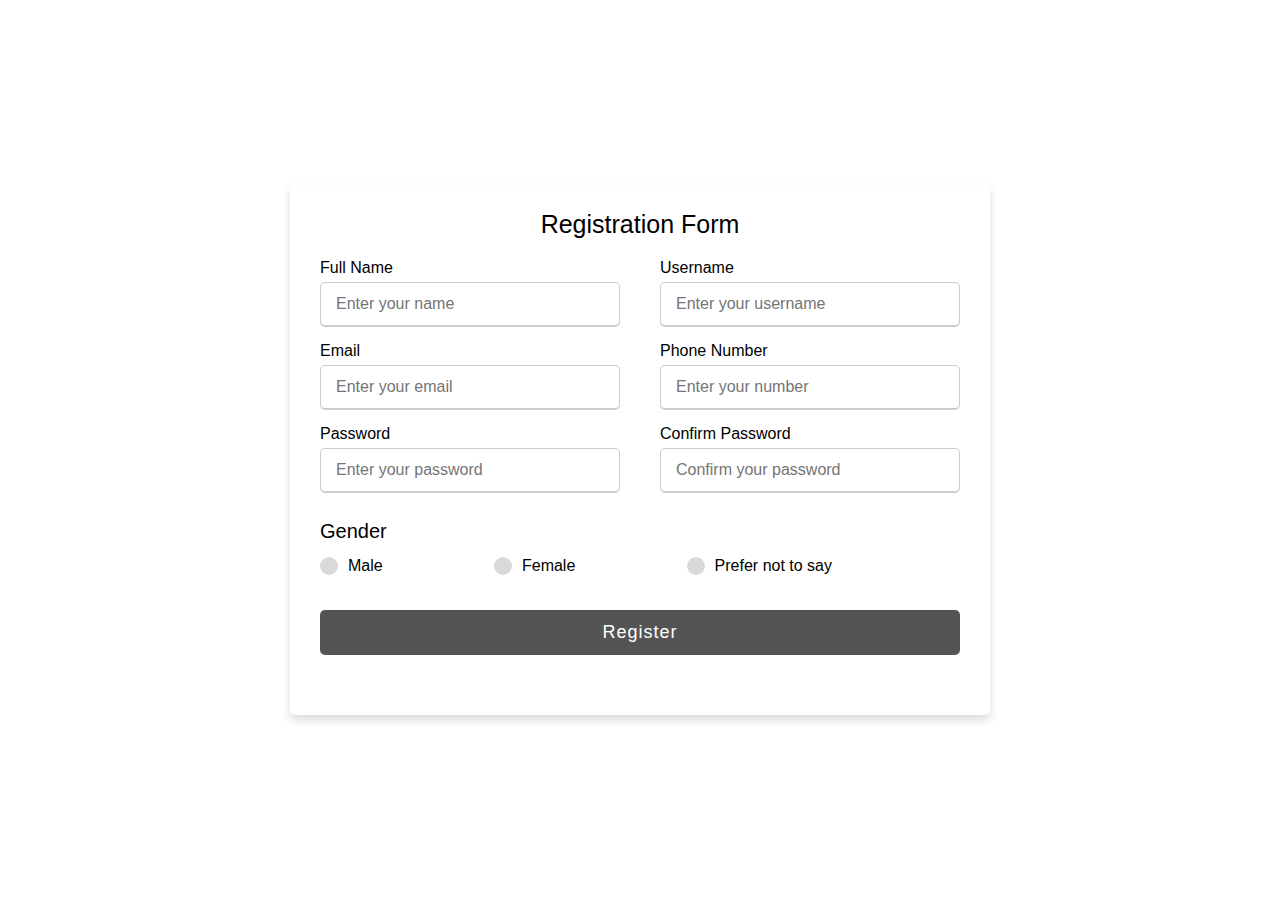
<file: task_3-registration form/index.html>
<!DOCTYPE html>

<html lang="en" dir="ltr">
  <head>
    <meta charset="UTF-8">
    <link rel="stylesheet" href="style.css">
    <link rel="shortcut icon" href="./images.png" type="image/x-icon">
    <title>registration form </title>
   </head>
<body action=>
  <div class="container">
    <div class="title">Registration Form</div>
    <div class="content">
      <form action="#">
        <div class="user-details">
          <div class="input-box">
            <span class="details">Full Name</span>
            <input type="text" placeholder="Enter your name" required>
          </div>
          <div class="input-box">
            <span class="details">Username</span>
            <input type="text" placeholder="Enter your username" required>
          </div>
          <div class="input-box">
            <span class="details">Email</span>
            <input type="text" placeholder="Enter your email" required>
          </div>
          <div class="input-box">
            <span class="details">Phone Number</span>
            <input type="text" placeholder="Enter your number" required>
          </div>
          <div class="input-box">
            <span class="details">Password</span>
            <input type="text" placeholder="Enter your password" required>
          </div>
          <div class="input-box">
            <span class="details">Confirm Password</span>
            <input type="text" placeholder="Confirm your password" required>
          </div>
        </div>
        <div class="gender-details">
          <input type="radio" name="gender" id="dot-1">
          <input type="radio" name="gender" id="dot-2">
          <input type="radio" name="gender" id="dot-3">
          <span class="gender-title">Gender</span>
          <div class="category">
            <label for="dot-1">
            <span class="dot one"></span>
            <span class="gender">Male</span>
          </label>
          <label for="dot-2">
            <span class="dot two"></span>
            <span class="gender">Female</span>
          </label>
          <label for="dot-3">
            <span class="dot three"></span>
            <span class="gender">Prefer not to say</span>
            </label>
          </div>
        </div>
        <div class="button">
          <input type="submit" value="Register">
        </div>
      </form>
    </div>
  </div>

</body>
</html>
</file>
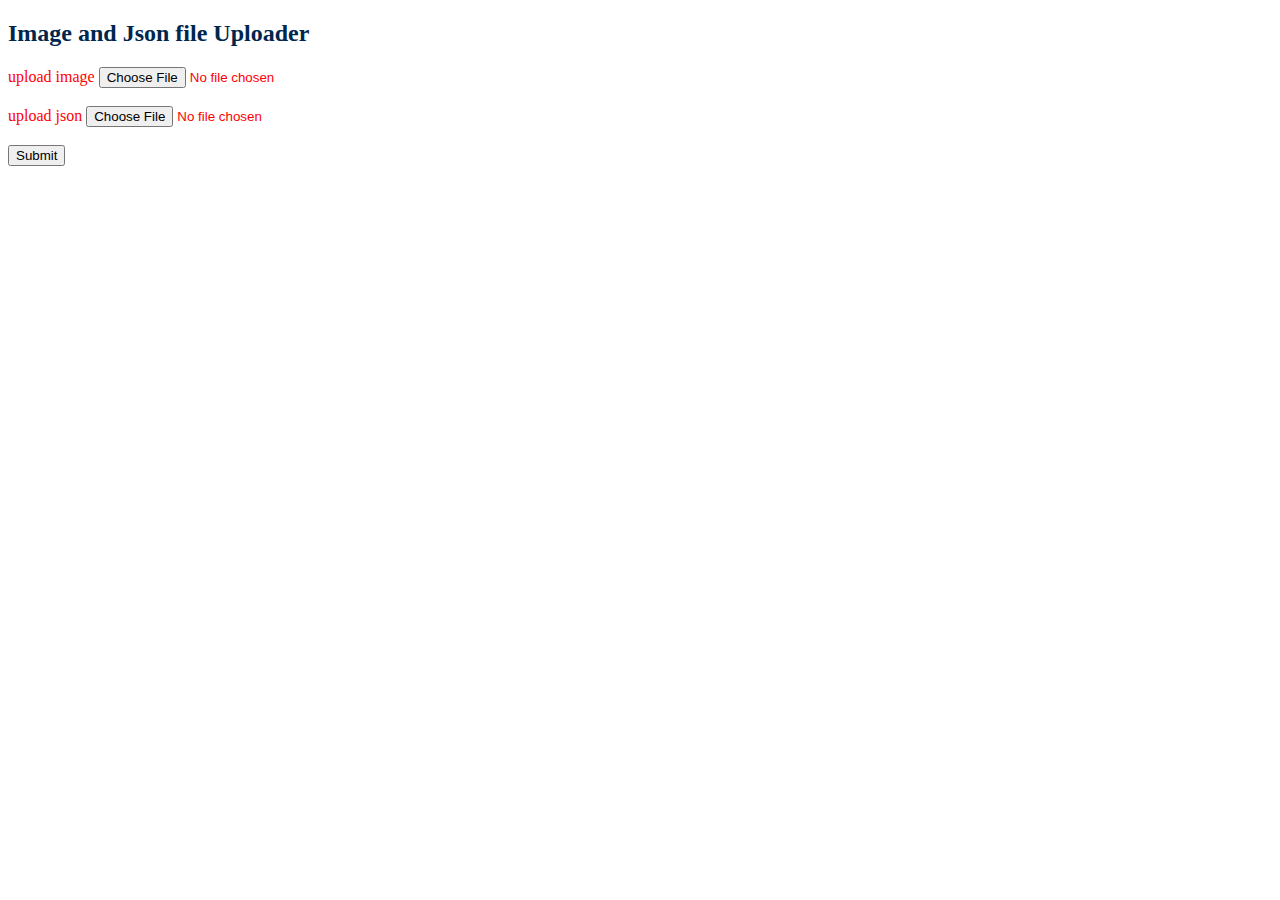
<file: img&json/assignment.html>
<!DOCTYPE html>
<html lang="en">
<head>
    <meta name="Image and Json file Uploader" content="width=device-width, initial-scale=1.0">
    <title>File_uploader</title>
</head>
<body>
<body style="color:red;">
    <h2 style="color:#00264d;">Image and Json file Uploader</h2>

<form action="blank.html" target="_blank">
upload image
<input type="file" id="image" accept="image/*" required><br>
<br>
upload json
<input type="file" id="json" accept=".json" required><br>
<br>
<div>
    <input type="submit">
</div>
</form>  
<script>
    document.querySelector("#image").addEventListener("change",function(){
    const reader=new FileReader();
    reader.addEventListener("load",()=>{
    localStorage.setItem("recent-image", reader.result);
    }); 
    reader.readAsDataURL(this.files[0]);
    });
    document.getElementById("json").addEventListener("change", function() {
      var file = document.getElementById("json").files[0];
      var fileread = new FileReader();
      fileread.onload = function(e) {
        var content = e.target.result;
        var data = JSON.parse(content); 
        localStorage.setItem("text", JSON.stringify(data));
      };
      fileread.readAsText(file);
    });
    </script>
</body>
</html>
</file>
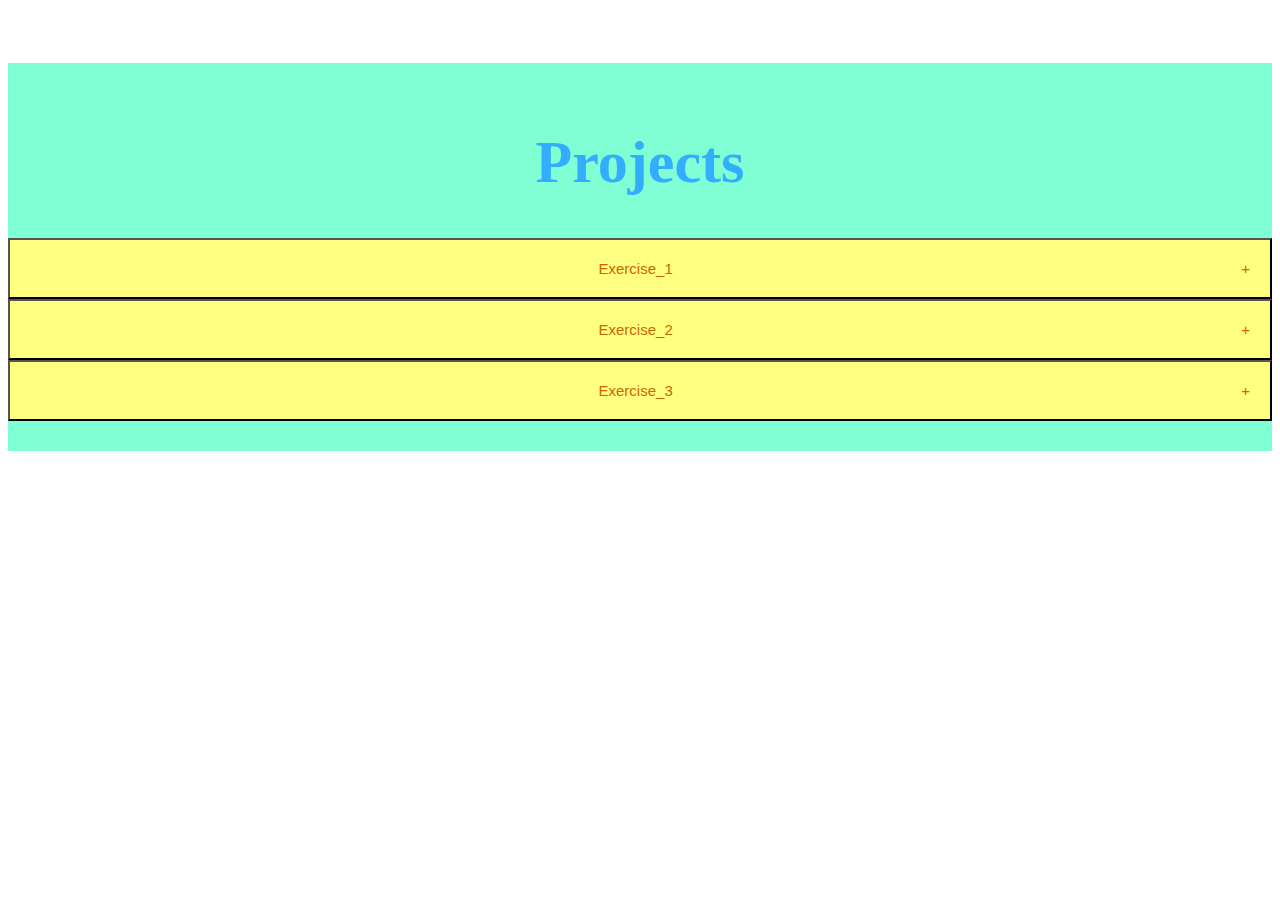
<file: task6/collapse.html>
<!DOCTYPE html>
<html lang="en">
<head>
    <meta charset="UTF-8">
    <meta name="viewport" content="width=device-width, initial-scale=1.0">
    <title>Collapse_Tabs</title>
    <link rel="stylesheet" href="collapse.css">
</head>
<body>
    <div class="container">
        <div class="header">
            <h1>Projects</h1>
            </div>
                <button class="tab">Exercise_1</button>
                <div class="content">
                    <a href="" target="">task-1</a>
                    <a href="" target="">task-2</a>
                    <a href="" target="">task-3</a>
                    <a href="" target="">task-4</a>
                    <a href="" target="">task-5</a>
                </div>
                <button class="tab">Exercise_2</button>
                <div class="content">
                    <a href="" target="">task-1</a>
                    <a href="" target="">task-2</a>
                    <a href="" target="">task-3</a>
                    <a href="" target="">task-4</a>
                    <a href="" target="">task-5</a>
                    </div>
                    <button class="tab">Exercise_3</button>
                <div class="content">
                    <a href="" target="">task-1</a>
                    <a href="" target="">task-2</a>
                    <a href="" target="">task-3</a>
                    <a href="" target="">task-4</a>
                    <a href="" target="">task-5</a>
                </div>
    </div>
    <script src="collapse.js"></script>
</body>
</html>
</file>
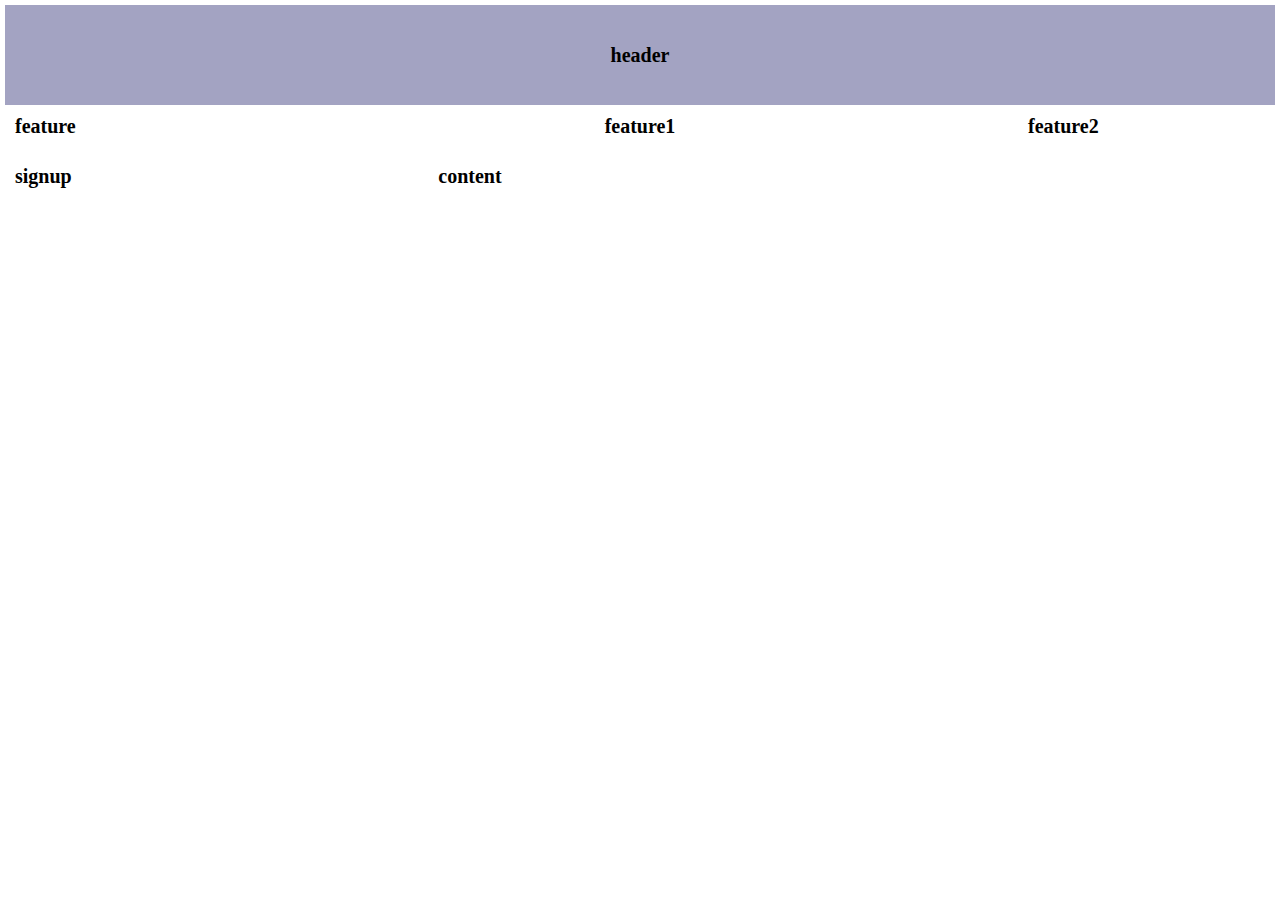
<file: task_1-Layout/layout.html>
<!DOCTYPE html>
<html lang="en">
<head>
   <style>
       *
       body{
    margin: 0;
    padding: 0;
    box-sizing: border-box;
}

.container{
    padding:5px;
    width: 100vw;
    height: 100vh;
    font-family: Times New Roman;
    font-weight: bold;
    font-size: 20px;
    display: grid;
    grid-template-columns: repeat(3, 1fr);
    grid-template-rows: 100px 50px  1fr  100px;
   
    box-sizing: border-box;

}

.container div{
    padding: 10px;
  
}

.header{
    grid-column-start: 1;
    grid-column-end: 4;
    display: flex;
    align-items: center;
    justify-content: center;
    background-color: #a3a3c2;
    color: #000000;
}


}
.feature{
    grid-column-start: 1;
    grid-column-end: 2;
    text-align: center;
}

.feature1{
    grid-column-start: 2;
    grid-column-end: 3;
    text-align: center;
}

.feature2{
    grid-column-start: 3;
    grid-column-end: 4;
    text-align: center;

.signup{
    display: flex;
    align-items: center;
    justify-content: center;
    grid-row-start:3 ;
    grid-row-end:3 ;
    grid-column-start: 1;
    grid-column-end: 4;
    background-color: ;
    color: #000000;
}


.content{
    grid-row-start:4;
    grid-row-end:4;
    grid-column-start: 3;
    grid-column-end: 4;
    display: flex;
    align-items: center;
    justify-content: center;
    background-color: #9494b8;
    color: #000000;
}
   </style>
</head>
<body>
    <div class="container">
        <div class="header">header</div>
        <div class="feature">feature</div>
        <div class="feature1">feature1</div>
        <div class="feature2">feature2</div>
        <div class="signup">signup</div>
       <div class="content">content</div>
        
    </div>
    
</body>
</html>
</file>
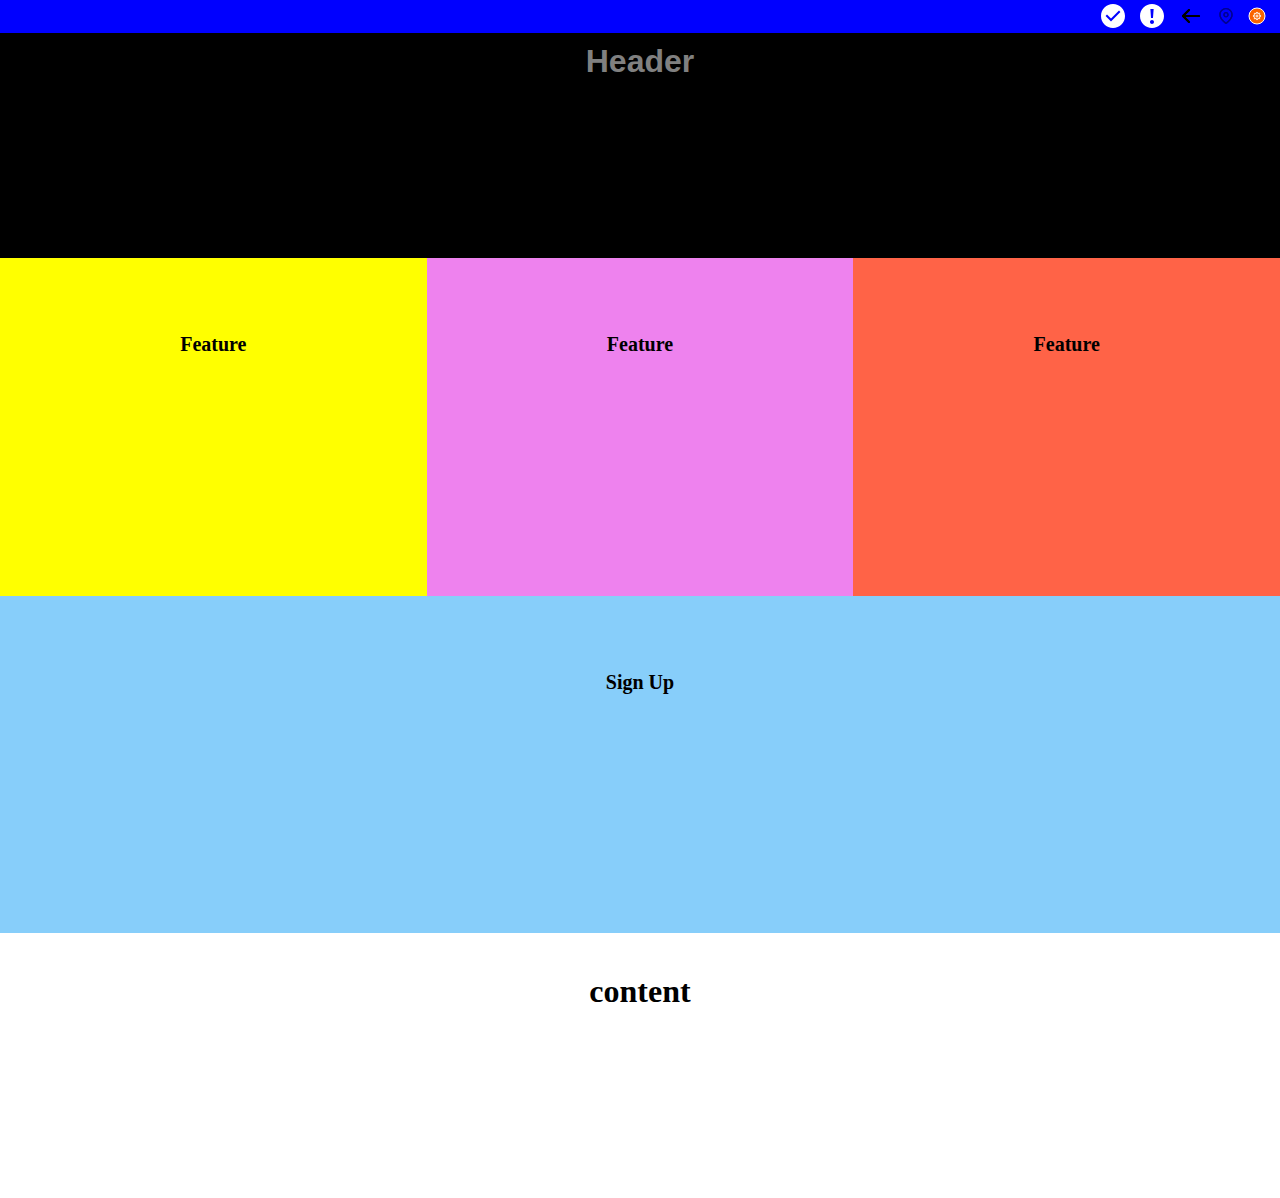
<file: task_2-Responsive layout/resp-layout.html>
<!DOCTYPE html>
<html lang="en">
<head>
    <meta charset="UTF-8">
    <meta http-equiv="X-UA-Compatible" content="IE=edge">
    <meta name="viewport" content="width=device-width, initial-scale=1.0">
    <link rel="stylesheet" href="style.css">
    <title>Document</title>
</head>
<body>
   
        <div class="naviat"><nav></nav></div>
        <div class="header">
            <h1>Header</h1>
        </div>
        
        <div class="main">
        <div class="left">
            <h1>Feature</h1>
        </div>
        <div class="right">
            <h1>Feature</h1>
        </div>
        <div class="middle">
            <h1>Feature</h1>
        </div>
        <div class="signup">
            <h1>Sign up</h1>
        </div>
    </div>
        
        <div class="content">
            <h1>content</h1>
        </div>
    
    
</body>
</html>
</file>
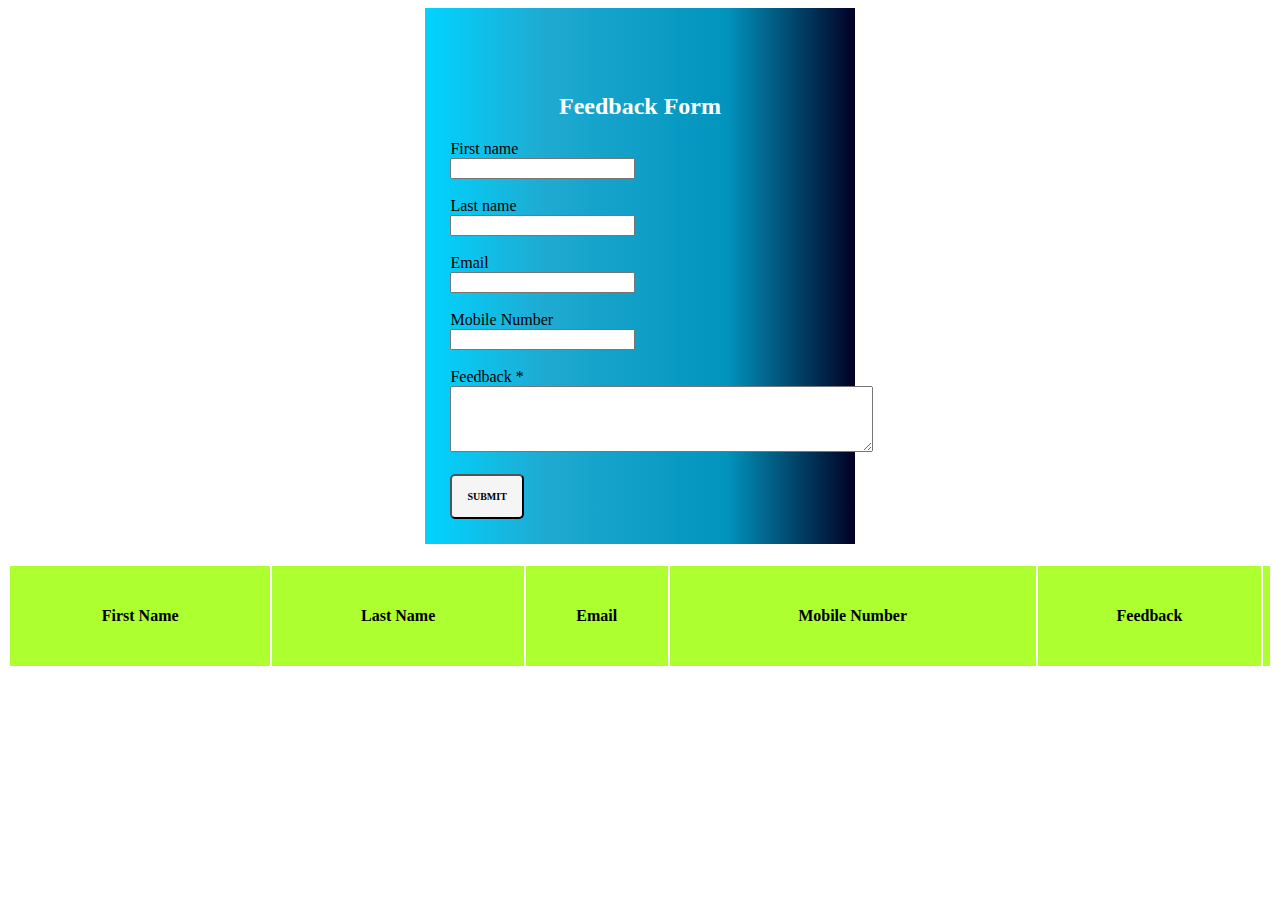
<file: task_4-crud operation/index .html>
<!DOCTYPE html>
<html lang="en">
<head>
    <title>Feedback Form</title>
    <link rel="stylesheet" href="index.css">
</head>
<body>
<form onsubmit="event.preventDefault();onFeedbackSubmit();" autocomplete="off">
    <h2>Feedback Form</h2>
    <div>
    <label for="fname">First name</label><br>
    <input type="text" id="fname" name="fname" ><br> <br>
    </div>

    <div>
    <label for="lname">Last name</label><br>
    <input type="text" id="lname" name="lname" ><br><br>
    </div>

    <div>
    <label for="email">Email</label><br>
    <input type="email" id="mail" name="mail" ><br><br>
    </div>

    <div>
    <label for="phonenumber">Mobile Number</label><br>
    <input type="tel" id="phonenumber" name="phonenumber" ><br><br>  
    </div>
    
    <label for="feedback">Feedback *</label><label class="validation-error hide" id="feedbackValidationError">This field is required.</label><br>
    <textarea id="feedback" name="feedback" rows="4" cols="50">
    </textarea> <br><br>
   
    <div class="form-button">
        <input type="submit" value="SUBMIT" id="Submit">
    </div>

</form> 
    
    <table> 
        <caption> </caption>
        <class="displaydata" id="feedbackdetails">
        <thead>
            <tr>
                <th>First Name</th>
                <th>Last Name</th>
                <th>Email</th>
                <th>Mobile Number</th>
                <th>Feedback</th>
                <th></th>
            </tr>
        </thead>
        <tbody>
            
        </tbody>
    </table>

    <script src="index.js"></script>
</body>
</html>
</file>
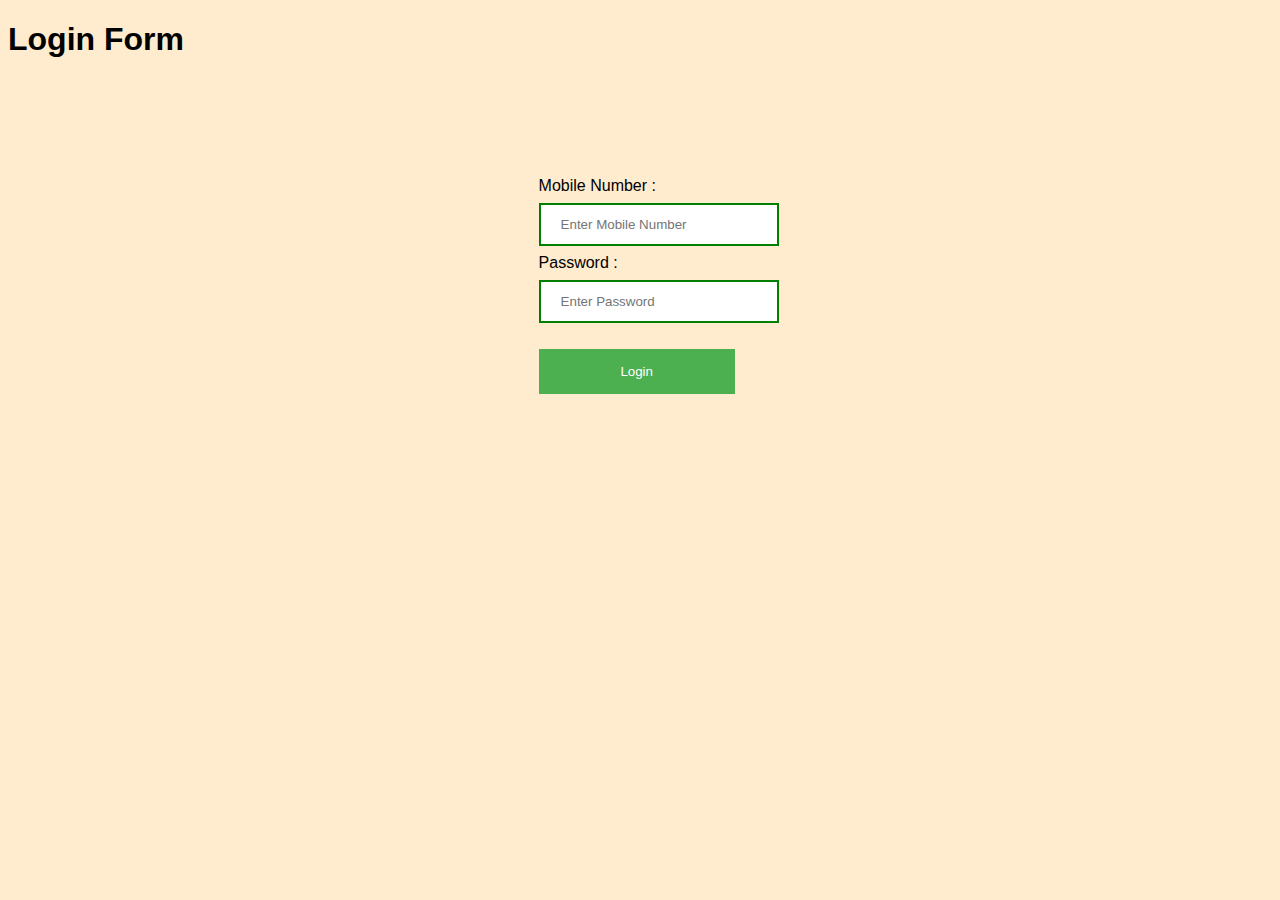
<file: todo list/login.html>
<!DOCTYPE html> 
<html lang="en"> 
<head>
<meta name="viewport" content="width=device-width, initial-scale=1">
<title> sign in </title>
<style> 
Body {
  font-family: Calibri, Helvetica, sans-serif;
  background-color: blanchedalmond;
}
button { 
       background-color: #4CAF50; 
       width: 50%;
        color:WHITE; 
        padding: 15px; 
        border: none; 
        cursor: pointer; 
        } 
 input[type=number], input[type=password] { 
        width: 50%; 
        margin: 8px 0;
       padding: 12px 20px; 
        display: inline-block; 
       border: 2px solid green; 
      
    }
  .cancelbtn { 
        width: auto; 
        padding: 10px 18px;
        margin: 10px 5px;
    } 
 .container { 
        padding: 25px; 
        display: flex;
        flex-direction: column;
        margin-left: 40%; 
        margin-right:25%;
    } 
</style> 
</head>  
<body>  
     <h1 class="log">Login Form </h1> </center> <br><br><br><br>
    <form action="todo.html" method="post" onsubmit="return myfunction()">
        <div class="container"> 
            <label>Mobile Number : </label> 
            <input type="number" placeholder="Enter Mobile Number" name="mobile" id="mobile" required>
            <label>Password : </label> 
            <input type="password" placeholder="Enter Password" name="password" id="password" required>
             <br>
            <button type="submit">Login</button> <BR>
        </div> 
    </form>   
</body>   
</html>
<script>
function myfunction()
{
let newObject = localStorage.getItem("data");
var obj=JSON.parse(newObject); 
var mobile=document.getElementById("mobile").value;
var password=document.getElementById("password").value;
if(mobile == obj.mobile && password==obj.password)
{}
else
{
    alert("enter correct username and password");
    return false;
}
}
</script>
</file>
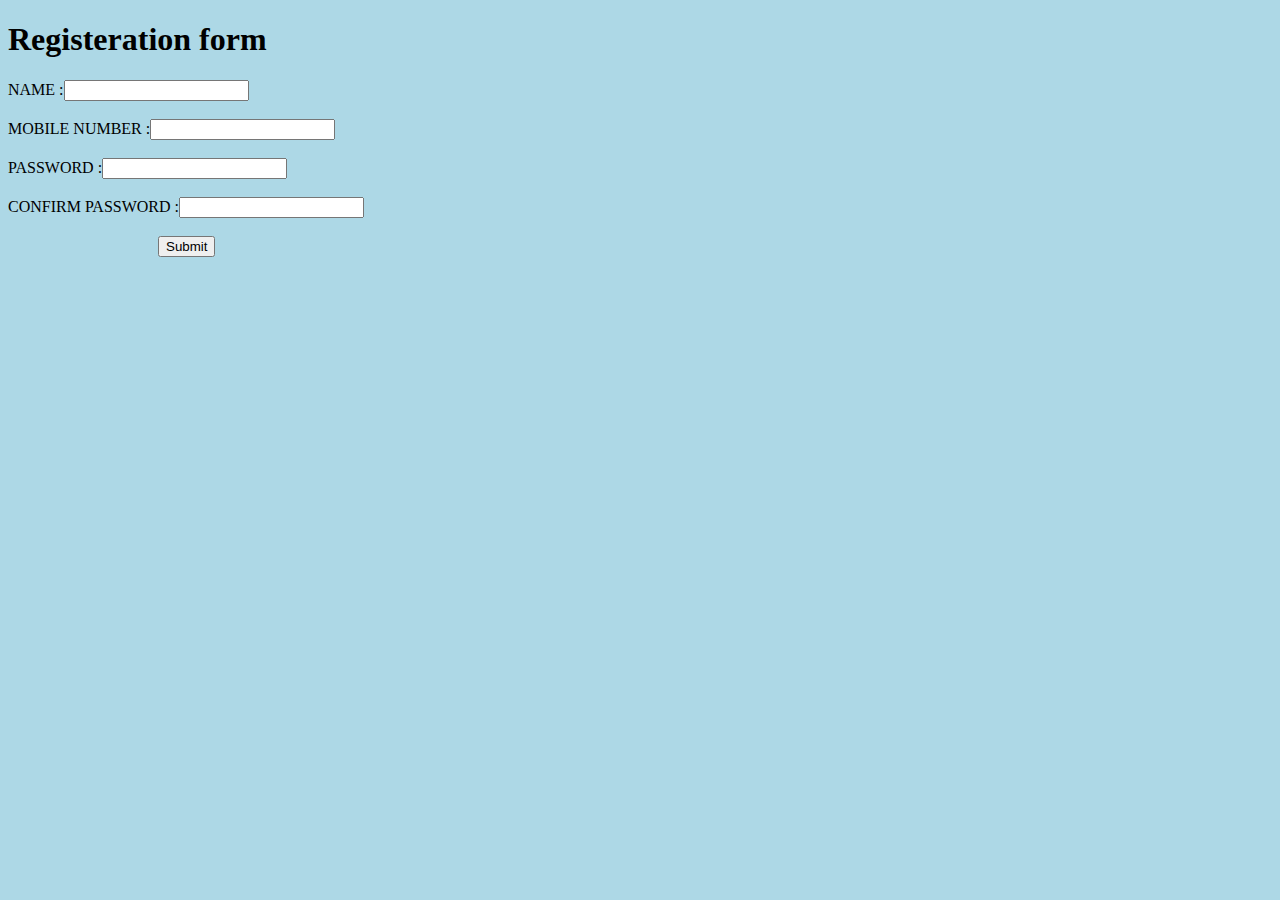
<file: todo list/sign up.html>
<!DOCTYPE html>
<html lang="en">
<head>
    <title>sign up</title>
    <style>
      body{
        background-color: lightblue;
      }
    </style>
</head>
<body>
 
    <h1 class ="reg">Registeration form</h1>
    <form method="post" action="login.html"  onsubmit="return myFunction()" class="myform">

    NAME :<input type="text" id="name"  required><br>
    <br>
    MOBILE NUMBER :<input type="number" id="mobile"  required><br>
    <br>
    PASSWORD :<input type="password" id="pwd"  required><br>
    <br>
    CONFIRM PASSWORD :<input type="password" id="cnfpwd" required><br>
    <br>
    <input type="submit" style="margin-left:150px;">
</form>
</body>
</html>
<script>
    function myFunction()
    {
        var pwd=document.getElementById("pwd").value;
        var cnfpwd=document.getElementById("cnfpwd").value;
        if(pwd==cnfpwd)
        {
        alert("account created successfully");
        var name=document.getElementById("name").value;
        var mobile=document.getElementById("mobile").value;
        var password=document.getElementById("pwd").value;
        let data={
            name:name,
            mobile:mobile,
            password:password
        }
        localStorage.setItem('data', JSON.stringify(data));
        }
        else
        {
         alert("password mismatch");
         return false;
        }
    }
</script>
</file>
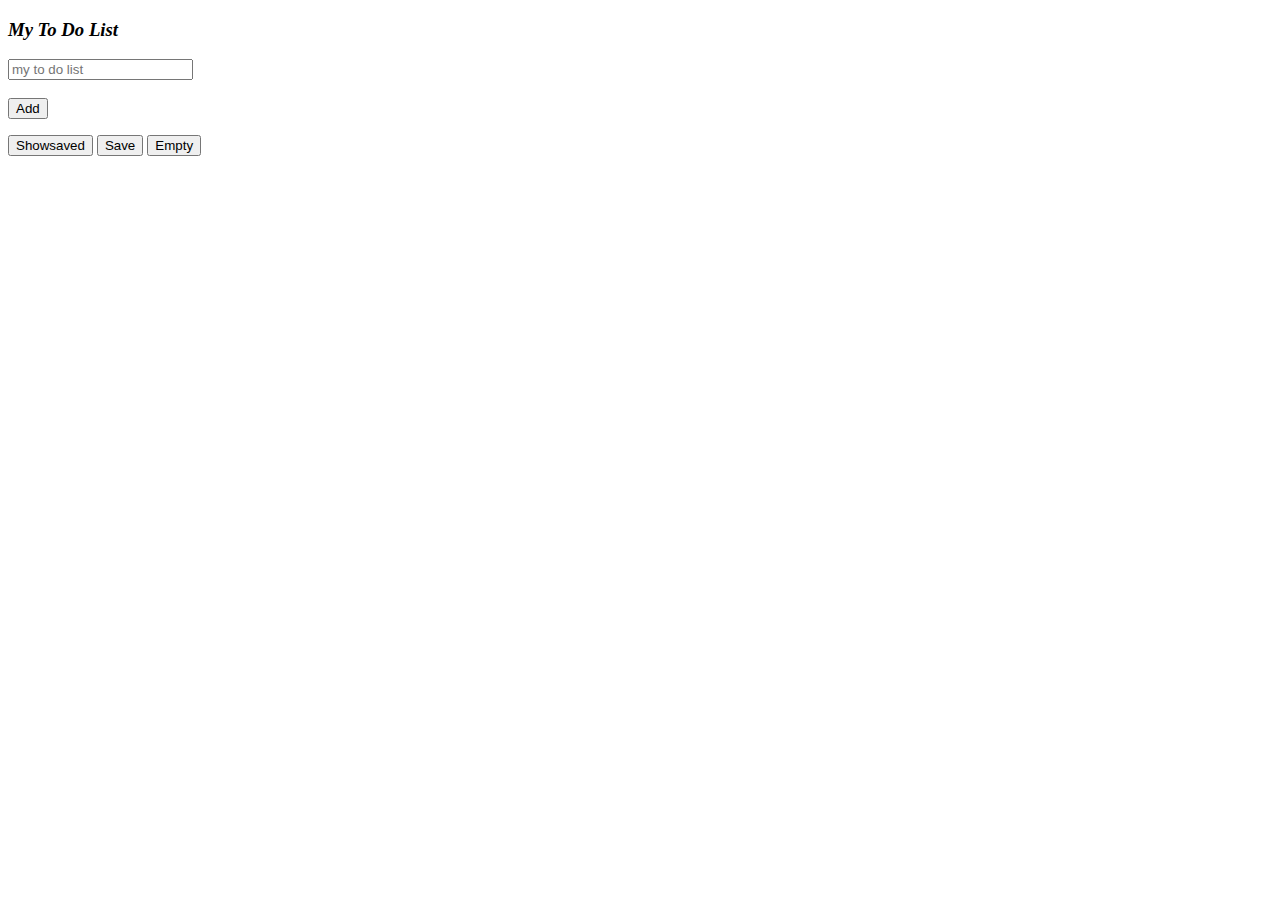
<file: todo list/todo.html>
<!DOCTYPE html>
<html lang="en">
<head>
    <title>ToDo list</title>
    <link rel ="stylesheet" href="./style.css">
</head>
<body>
    <h3><strong><em>My To Do List</em> </strong> </h3>
    <div class="mymyitems" >
      <input type="text" id="myInput" placeholder="my to do list">
      <br><br>
      <button id="addbtn" onclick="addevent()" >Add</button>
      </div>
      <div class="todotodoevent">
          <ul id="mytodo"> 

          </ul>
      </div>
      <div class="buttons">
        <button class="showsave" id="showsave"onclick="Showsaved()">Showsaved</button>
        <button class="save" id="save" onclick="save()">Save</button>
        <button class="empty" id="empty" onclick="empty()">Empty</button>
      </div>      
    </div>
    <script>
        function addevent(){
            var mytodo = document.getElementById("mytodo");
            var text = document.getElementById("myInput").value;
            if(text=='')
            {
                alert("Please Add an todoevent ")
            }
          
            else{
            document.getElementById("myInput").value = "";
            var list = document.createElement("li");
            list.innerHTML=text;
            list.className = "l";
            list.addEventListener('click', function(){
                list.classList.toggle('completed');
            })
            mytodo.appendChild(list);
        }
        }

        function empty(){
            var elements = document.querySelectorAll(".l");
            for(var x of elements){
                x.remove();
            }
        }

        function clearComplete(){
            var elements = document.querySelectorAll(".completed");
            for(var x of elements){
                x.remove();
            }
        }

        function save(){
            var saveList = document.getElementById("mytodo").innerHTML;
            localStorage.setItem("saveList", JSON.stringify(saveList));
        }

        function Showsaved(){
            var savedList = localStorage.getItem("saveList");
            document.getElementById("mytodo").innerHTML = JSON.parse(savedList);
        }
    </script>
</body>
</html>
</file>
<file: task_3-registration form/style.css>
*{
  margin: 0;
  padding: 0;
  box-sizing: border-box;
  font-family: 'Poppins',sans-serif;
}
body{
  height: 100vh;
  display: flex;
  justify-content: center;
  align-items: center;
  padding: 10px;
  
}
.container{
  max-width: 700px;
  width: 100%;
  background-color: #fff;
  padding: 25px 30px;
  border-radius: 5px;
  box-shadow: 0 5px 10px rgba(0,0,0,0.15);
}
.container .title{
  font-size: 25px;
  font-weight: 500;
  position: relative;
  text-align: center;
}
.container .title::before{
  content: "";
  position: absolute;
  left: 0;
  bottom: 0;
  height: 3px;
  width: 30px;
  border-radius: 5px;
  
}
.content form .user-details{
  display: flex;
  flex-wrap: wrap;
  justify-content: space-between;
  margin: 20px 0 12px 0;
}
form .user-details .input-box{
  margin-bottom: 15px;
  width: calc(100% / 2 - 20px);
}
form .input-box span.details{
  display: block;
  font-weight: 500;
  margin-bottom: 5px;
}
.user-details .input-box input{
  height: 45px;
  width: 100%;
  outline: none;
  font-size: 16px;
  border-radius: 5px;
  padding-left: 15px;
  border: 1px solid #ccc;
  border-bottom-width: 2px;
  transition: all 0.3s ease;
}

 form .gender-details .gender-title{
  font-size: 20px;
  font-weight: 500;
 }
 form .category{
   display: flex;
   width: 80%;
   margin: 14px 0 ;
   justify-content: space-between;
 }
 form .category label{
   display: flex;
   align-items: center;
   cursor: pointer;
 }
 form .category label .dot{
  height: 18px;
  width: 18px;
  border-radius: 50%;
  margin-right: 10px;
  background: #d9d9d9;
  border: 5px solid transparent;
  transition: all 0.3s ease;
}
 #dot-1:checked ~ .category label .one,
 #dot-2:checked ~ .category label .two,
 #dot-3:checked ~ .category label .three{
   background: #545454;
   border-color: #d9d9d9;
 }
 form input[type="radio"]{
   display: none;
 }
 form .button{
   height: 45px;
   margin: 35px 0
 }
 form .button input{
   height: 100%;
   width: 100%;
   border-radius: 5px;
   border: none;
   color: #fff;
   font-size: 18px;
   font-weight: 500;
   letter-spacing: 1px;
   cursor: pointer;
   transition: all 0.3s ease;
   background-color: #545454;
 }
 
 @media(max-width: 584px){
 .container{
  max-width: 100%;
}
form .user-details .input-box{
    margin-bottom: 15px;
    width: 100%;
  }
  form .category{
    width: 100%;
  }
  .content form .user-details{
    max-height: 300px;
    overflow-y: scroll;
  }
  
  }
  @media(max-width: 459px){
  .container .content .category{
    flex-direction: column;
  }
}
</file>
<file: task6/collapse.css>
.container {
    background-color: #80ffd4;
    padding: 25px 0 30px 0;
    margin-top: 5%;
}

.tab {
    background-color: #ffff80;
    color: #cc6600;
    padding: 20px;
    width: 100%;
    font-size: 15px;
}

.tab:after {
    float: right;
    content: '\002B';
}

.active:after {
    float: right;
    content: "\2212";
}

.content {
    padding: 0 15px;
    display: flex;
    flex-direction: column;
    text-align: center;
    max-height: 0;
    overflow: hidden;
    transition: 1s ease-in;
}

.content a {
    font-size: 25px;
    padding: 15px;
    text-decoration: none;
}
.content{
    color: #ffd633;
}

.header {
    text-align: center;
    font-size: 30px;
}

.header {
    color: #33adff;
}
@media screen and (min-width:481px) and (max-width:768px){
    .container{
        flex: 50%;
        background-color:  #33adff;
    }
}
@media screen and (min-width:320px) and (max-width:480px){
    .container{
        flex: 100%;
        background-color: chartreuse;
    }
}
</file>
<file: task_2-Responsive layout/style.css>
*{
    margin: 0;
    padding: 0;
    box-sizing: border-box;
    background-size: contain;
}
.flex-container{
    
    background-color:white;
    height: 100vh;
    
    display:flex;
    flex-direction: column;
    background-size: contain;
    background-position: center;
}
.header{
    height:25vh;
    background-color: black;
    color: gray;
    text-align: center; 
    padding-top: 10px;
    font-weight: bold;
    font-family: 'Segoe UI', Tahoma, Geneva, Verdana, sans-serif;
    box-sizing: border-box;

}
.main{
    display: flex;
    text-align: center;
    flex-wrap: wrap;
  height: 75vh;
    margin-bottom: 40px;
    font-size: 10px;
    background-color: lightslategray;
}
.left{
    flex:33%;
    text-align: center;
    background-color: yellow;
    padding-top: 75px;
    text-transform: capitalize;
    font-weight: bold;
}
.right{
    flex:33%;
    text-align: center;
    text-transform: capitalize;
    font-weight: bold;
    background-color: violet;
    padding-top: 75px;
}
.middle{
    flex:33%;
    text-align: center;
    background-color: tomato;
     padding-top: 75px;
}
.signup{
    flex:100%;
    text-align: center;
    text-transform: capitalize;
    font-weight: bold;
    background-color: lightskyblue;
    padding-top: 75px;
    
}

}
.content
{
    text-align: center;
    font-size: 7px;
    background-color: blue;
    
}
.content h1{
	text-align:center;
	display:flex;
    height: 25vh;;
	justify-content:center;
	}
    .naviat{
        height:33px;
background-color: blue;
    }

    nav{
        background-image: url(image.svg);
        background-position: -278px 143px ;
        background-size: auto;
height: 30px;
width: 184px;
float: right;
    }
@media screen and (max-width:768px) 
{
   .right,.left,.middle,.signup
   {
       flex: 100%;
    }
}
@media screen and (max-width:768px) and (min-width: 481px) 
    {
        .right,.left,.middle,.signup
        {
            flex: 50%;
        }
    }
@media screen and (max-width:480px) and (min-width:320px)
    {
            .right,.left,.middle,.signup
            {
                flex: 100%;
            }
        }
</file>
<file: task_4-crud operation/index.css>
h2{
           
    margin-top: 60px;
    text-align: center;
    color: #ffffff;
}
form{
    background: rgb(0,212,255);
    background: linear-gradient(90deg, rgba(0,212,255,1) 0%, rgba(31,170,209,1) 28%, rgba(1,148,189,1) 70%, rgba(2,0,36,1) 100%);
    padding: 25px;
    width: 30%;
    margin-left: auto;
    margin-right: auto;
}

a{
    cursor: pointer;
    text-decoration: underline;
    color: #7777f5;
    margin-right: 4px;
}

table{
    width: 100%;
    text-align: center;
    margin-top: 20px;

}
table thead{
    background-color: rgb(173, 255, 47);
    height: 100px;
}

label .validation-error{
    margin-left: 5px;
}

.hide{
    display:none;
}

#Submit
{
    padding: 15px;
    border-radius: 5px;
    font-weight: bold;
    font-family: 'Times New Roman', Times, serif;
    font-size: 10px;
    text-align: right;
    background-color: #f5f5f5;
    cursor: pointer;
    
}
</file>
<file: todo list/style.css>
* {
  box-sizing: border-box;
  
}

body{
  height: 50%;

}

ul {
  line-height: 50px;
  list-style-type: none;
}



.close {
  position: absolute;
  right: 0;
}


.header:after {
  content: "";
  display: table;
  clear: both;
}


.addBtn {
  margin: 0 0 40%;
  padding: 10px;
  width: 15%;
  background: #280d3f;
  text-align: center;
  font-size: 16px;
  cursor: pointer;
  transition: 0.3s;
  color: white;
  border-radius: 10px;
}

.addBtn:hover {
  background-color: rgb(161, 141, 23);
}

#myDIV{
  margin-top: 100px;
}
#myDIV h3{
  padding-top: 70px;
  color: rgb(7, 6, 6);
}
</file>
